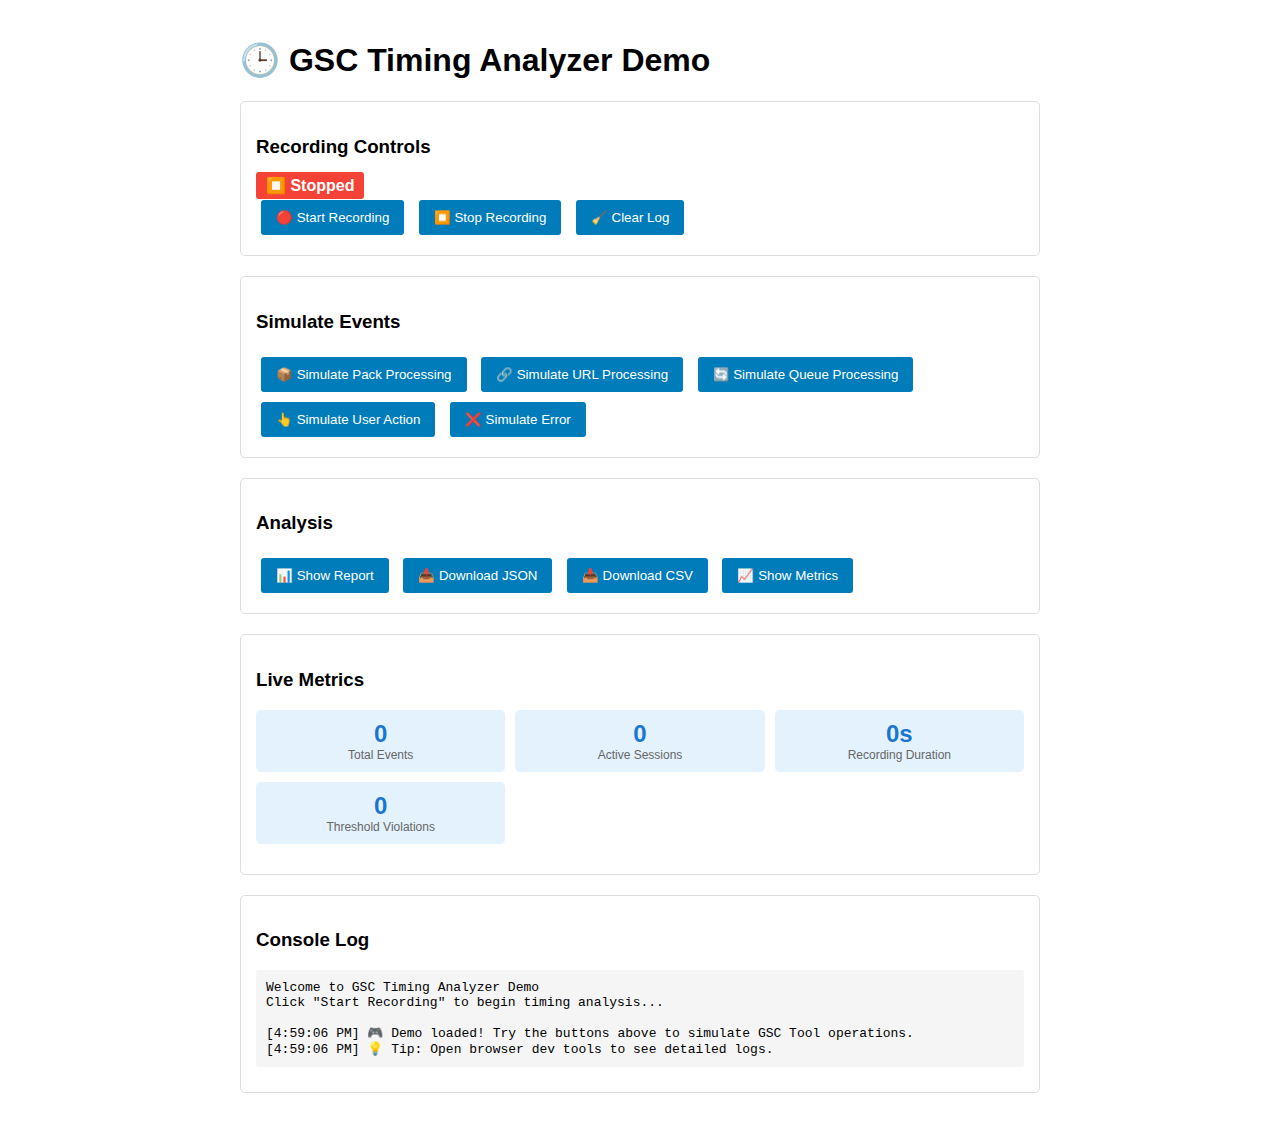
<file: timing-demo.html>
<!DOCTYPE html>
<html lang="vi">
<head>
    <meta charset="UTF-8">
    <meta name="viewport" content="width=device-width, initial-scale=1.0">
    <title>GSC Timing Analyzer Demo</title>
    <style>
        body {
            font-family: Arial, sans-serif;
            max-width: 800px;
            margin: 0 auto;
            padding: 20px;
        }
        .section {
            margin: 20px 0;
            padding: 15px;
            border: 1px solid #ddd;
            border-radius: 5px;
        }
        button {
            margin: 5px;
            padding: 10px 15px;
            background: #007cba;
            color: white;
            border: none;
            border-radius: 3px;
            cursor: pointer;
        }
        button:hover {
            background: #005a87;
        }
        .log {
            background: #f5f5f5;
            padding: 10px;
            margin: 10px 0;
            border-radius: 3px;
            font-family: monospace;
            white-space: pre-wrap;
            max-height: 300px;
            overflow-y: auto;
        }
        .status {
            font-weight: bold;
            padding: 5px 10px;
            border-radius: 3px;
        }
        .status.recording {
            background: #ffeb3b;
            color: #333;
        }
        .status.stopped {
            background: #f44336;
            color: white;
        }
        .metrics {
            display: grid;
            grid-template-columns: repeat(auto-fit, minmax(200px, 1fr));
            gap: 10px;
            margin: 15px 0;
        }
        .metric {
            background: #e3f2fd;
            padding: 10px;
            border-radius: 5px;
            text-align: center;
        }
        .metric-value {
            font-size: 24px;
            font-weight: bold;
            color: #1976d2;
        }
        .metric-label {
            font-size: 12px;
            color: #666;
        }
    </style>
</head>
<body>
    <h1>🕒 GSC Timing Analyzer Demo</h1>
    
    <div class="section">
        <h3>Recording Controls</h3>
        <span id="status" class="status stopped">⏹️ Stopped</span>
        <div>
            <button onclick="startRecording()">🔴 Start Recording</button>
            <button onclick="stopRecording()">⏹️ Stop Recording</button>
            <button onclick="clearLog()">🧹 Clear Log</button>
        </div>
    </div>

    <div class="section">
        <h3>Simulate Events</h3>
        <button onclick="simulatePackProcessing()">📦 Simulate Pack Processing</button>
        <button onclick="simulateUrlProcessing()">🔗 Simulate URL Processing</button>
        <button onclick="simulateQueueProcessing()">🔄 Simulate Queue Processing</button>
        <button onclick="simulateUserAction()">👆 Simulate User Action</button>
        <button onclick="simulateError()">❌ Simulate Error</button>
    </div>

    <div class="section">
        <h3>Analysis</h3>
        <button onclick="showReport()">📊 Show Report</button>
        <button onclick="downloadReport('json')">📥 Download JSON</button>
        <button onclick="downloadReport('csv')">📥 Download CSV</button>
        <button onclick="showMetrics()">📈 Show Metrics</button>
    </div>

    <div class="section">
        <h3>Live Metrics</h3>
        <div class="metrics">
            <div class="metric">
                <div class="metric-value" id="eventCount">0</div>
                <div class="metric-label">Total Events</div>
            </div>
            <div class="metric">
                <div class="metric-value" id="sessionCount">0</div>
                <div class="metric-label">Active Sessions</div>
            </div>
            <div class="metric">
                <div class="metric-value" id="duration">0s</div>
                <div class="metric-label">Recording Duration</div>
            </div>
            <div class="metric">
                <div class="metric-value" id="violations">0</div>
                <div class="metric-label">Threshold Violations</div>
            </div>
        </div>
    </div>

    <div class="section">
        <h3>Console Log</h3>
        <div id="log" class="log">Welcome to GSC Timing Analyzer Demo
Click "Start Recording" to begin timing analysis...
        </div>
    </div>

    <script src="timing-analyzer.js"></script>
    <script>
        let recordingInterval;
        let sessionCounter = 0;

        // Override console.log to show in our log div
        const originalLog = console.log;
        console.log = function(...args) {
            originalLog.apply(console, args);
            const logDiv = document.getElementById('log');
            const timestamp = new Date().toLocaleTimeString();
            logDiv.textContent += `\n[${timestamp}] ${args.join(' ')}`;
            logDiv.scrollTop = logDiv.scrollHeight;
        };

        function startRecording() {
            timingStart();
            document.getElementById('status').textContent = '🔴 Recording';
            document.getElementById('status').className = 'status recording';
            
            // Update metrics every second
            recordingInterval = setInterval(updateMetrics, 1000);
            updateMetrics();
        }

        function stopRecording() {
            const report = timingStop();
            document.getElementById('status').textContent = '⏹️ Stopped';
            document.getElementById('status').className = 'status stopped';
            
            if (recordingInterval) {
                clearInterval(recordingInterval);
            }
            
            console.log('Recording stopped. Report generated.');
            return report;
        }

        function clearLog() {
            document.getElementById('log').textContent = 'Log cleared...\n';
        }

        function updateMetrics() {
            if (!window.gscTiming || !window.gscTiming.isRecording) return;
            
            const analyzer = window.gscTiming;
            const duration = Math.round((Date.now() - analyzer.startTime) / 1000);
            const violations = analyzer.events.filter(e => e.type === 'THRESHOLD_EXCEEDED').length;
            
            document.getElementById('eventCount').textContent = analyzer.events.length;
            document.getElementById('sessionCount').textContent = analyzer.sessions.size;
            document.getElementById('duration').textContent = duration + 's';
            document.getElementById('violations').textContent = violations;
        }

        function simulatePackProcessing() {
            const packId = `pack-${++sessionCounter}`;
            const urlCount = Math.floor(Math.random() * 20) + 5;
            
            timingSessionStart(packId, 'PACK_PROCESSING', `Processing pack ${sessionCounter}`, { urlCount });
            
            // Simulate random processing time
            setTimeout(() => {
                const success = Math.random() > 0.1; // 90% success rate
                timingSessionEnd(packId, success ? 'completed' : 'error', { 
                    successCount: success ? urlCount : Math.floor(urlCount * 0.7),
                    errorCount: success ? 0 : Math.ceil(urlCount * 0.3)
                });
            }, Math.random() * 15000 + 2000); // 2-17 seconds
        }

        function simulateUrlProcessing() {
            const urlId = `url-${++sessionCounter}`;
            const url = `https://example.com/page-${sessionCounter}`;
            
            timingSessionStart(urlId, 'URL_PROCESSING', `Processing ${url}`, { url });
            
            // Simulate URL processing
            setTimeout(() => {
                const success = Math.random() > 0.15; // 85% success rate
                timingSessionEnd(urlId, success ? 'success' : 'error', { 
                    responseTime: Math.random() * 2000 + 500,
                    errorMessage: success ? null : 'Simulated error'
                });
            }, Math.random() * 5000 + 1000); // 1-6 seconds
        }

        function simulateQueueProcessing() {
            const urlCount = Math.floor(Math.random() * 50) + 10;
            timingEvent('QUEUE_STARTED', `Started queue processing with ${urlCount} URLs`, { urlCount });
            
            // Simulate processing multiple URLs
            for (let i = 0; i < Math.min(urlCount, 5); i++) {
                setTimeout(() => {
                    simulateUrlProcessing();
                }, i * 2000);
            }
        }

        function simulateUserAction() {
            const actions = [
                'BUTTON_CLICK',
                'FORM_SUBMIT', 
                'FILE_UPLOAD',
                'CHECKBOX_TOGGLE',
                'PACK_NAVIGATION'
            ];
            const action = actions[Math.floor(Math.random() * actions.length)];
            
            timingEvent(action, `User performed ${action.toLowerCase().replace('_', ' ')}`, {
                userAgent: navigator.userAgent.substring(0, 50),
                timestamp: Date.now()
            });
        }

        function simulateError() {
            const errors = [
                'NETWORK_ERROR',
                'PARSING_ERROR',
                'VALIDATION_ERROR',
                'TIMEOUT_ERROR',
                'GSC_REJECT_ERROR'
            ];
            const error = errors[Math.floor(Math.random() * errors.length)];
            
            timingEvent(error, `Simulated error: ${error}`, {
                errorCode: Math.floor(Math.random() * 500) + 400,
                errorMessage: `Simulated ${error.toLowerCase()}`,
                stack: 'Simulated stack trace...'
            });
        }

        function showReport() {
            const report = timingReport();
            console.log('📊 Current Analysis Report:', JSON.stringify(report, null, 2));
        }

        function downloadReport(format) {
            timingDownload(format);
            console.log(`📥 Downloaded report in ${format.toUpperCase()} format`);
        }

        function showMetrics() {
            const analyzer = window.gscTiming;
            if (!analyzer.events.length) {
                console.log('⚠️ No events recorded yet. Start recording and simulate some events first.');
                return;
            }
            
            const packStats = analyzer.analyzePackPerformance();
            const queueStats = analyzer.analyzeQueuePerformance();
            
            console.log('📈 Performance Metrics:');
            if (packStats) {
                console.log('Pack Performance:', packStats);
            }
            if (queueStats) {
                console.log('Queue Performance:', queueStats);
            }
        }

        // Initialize metrics
        updateMetrics();
        
        console.log('🎮 Demo loaded! Try the buttons above to simulate GSC Tool operations.');
        console.log('💡 Tip: Open browser dev tools to see detailed logs.');
    </script>
</body>
</html>
</file>
